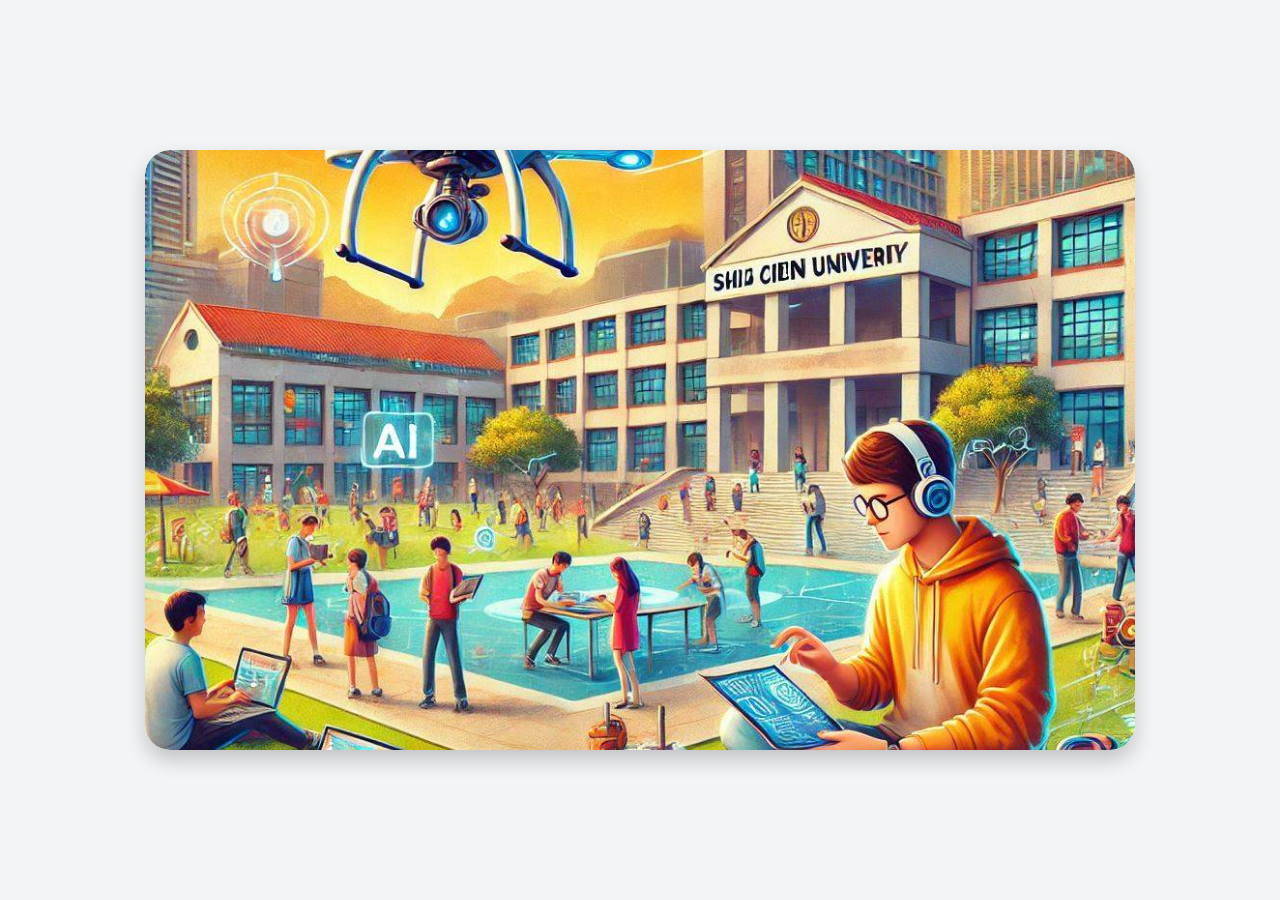
<file: index.html>
<!DOCTYPE html>
<html lang="en">

<head>
    <meta charset="UTF-8">
    <meta name="viewport" content="width=device-width, initial-scale=1.0">
    <title>專屬回憶平台</title>
    <link href="https://cdn.jsdelivr.net/npm/bootstrap@5.3.0-alpha3/dist/css/bootstrap.min.css" rel="stylesheet">
    <style>
        body {
            font-family: 'Segoe UI', Tahoma, Geneva, Verdana, sans-serif;
            margin: 0;
            padding: 0;
            background-color: #f3f4f6;
            display: flex;
            justify-content: center;
            align-items: center;
            min-height: 100vh;
        }

        .card-container {
            display: flex;
            justify-content: center;
            align-items: center;
            padding: 20px;
            width: 100%;
        }

        .large-card {
            position: relative;
            background: #fff;
            border-radius: 25px;
            box-shadow: 0 10px 20px rgba(0, 0, 0, 0.2);
            max-width: 1100px;
            width: 90%;
            overflow: hidden;
            transition: transform 0.3s ease-in-out;
        }

        .large-card img {
            height: 600px;
            object-fit: cover;
            width: 100%;
            border-radius: 25px;
        }

        .large-card-content {
            position: absolute;
            top: 0;
            left: 0;
            width: 100%;
            height: 100%;
            background: rgba(0, 0, 0, 0.6);
            color: white;
            display: flex;
            flex-direction: column;
            justify-content: center;
            align-items: center;
            opacity: 0;
            transition: opacity 0.3s;
        }

        .large-card:hover .large-card-content {
            opacity: 1;
        }

        .large-card:hover {
            transform: scale(1.05);
        }

        .large-card-title {
            font-size: 36px;
            font-weight: bold;
            margin-bottom: 20px;
            text-align: center;
        }

        .large-card-description {
            font-size: 20px;
            line-height: 1.8;
            margin-bottom: 20px;
            text-align: center;
        }

        .large-card-button {
            padding: 15px 40px;
            background-color: #007BFF;
            color: #fff;
            text-decoration: none;
            border-radius: 8px;
            font-size: 20px;
            font-weight: bold;
            display: inline-block;
            transition: background-color 0.3s, transform 0.2s;
            cursor: pointer;
        }

        .large-card-button:hover {
            background-color: #0056b3;
            transform: scale(1.1);
        }

        .large-card-button:active {
            transform: scale(1.05);
        }
    </style>
</head>

<body>
    <div class="container card-container">
        <div class="large-card">
            <img src="./ai IMG.jpg" alt="Memory Platform">
            <div class="large-card-content">
                <h1 class="large-card-title">記錄青春，珍藏回憶</h1>
                <p class="large-card-description">
                    專屬回憶平台，提供日記式內容呈現，讓您輕鬆記錄生活點滴。<br>
                    簡便的資料庫管理，確保回憶永久保存，隨時隨地重溫那些美好的時刻。
                </p>
                <a href="main.html" class="large-card-button">進入網頁</a>
            </div>
        </div>
    </div>

    <script src="./js/bootstrap.bundle.min.js"></script>
</body>

</html>
</file>
